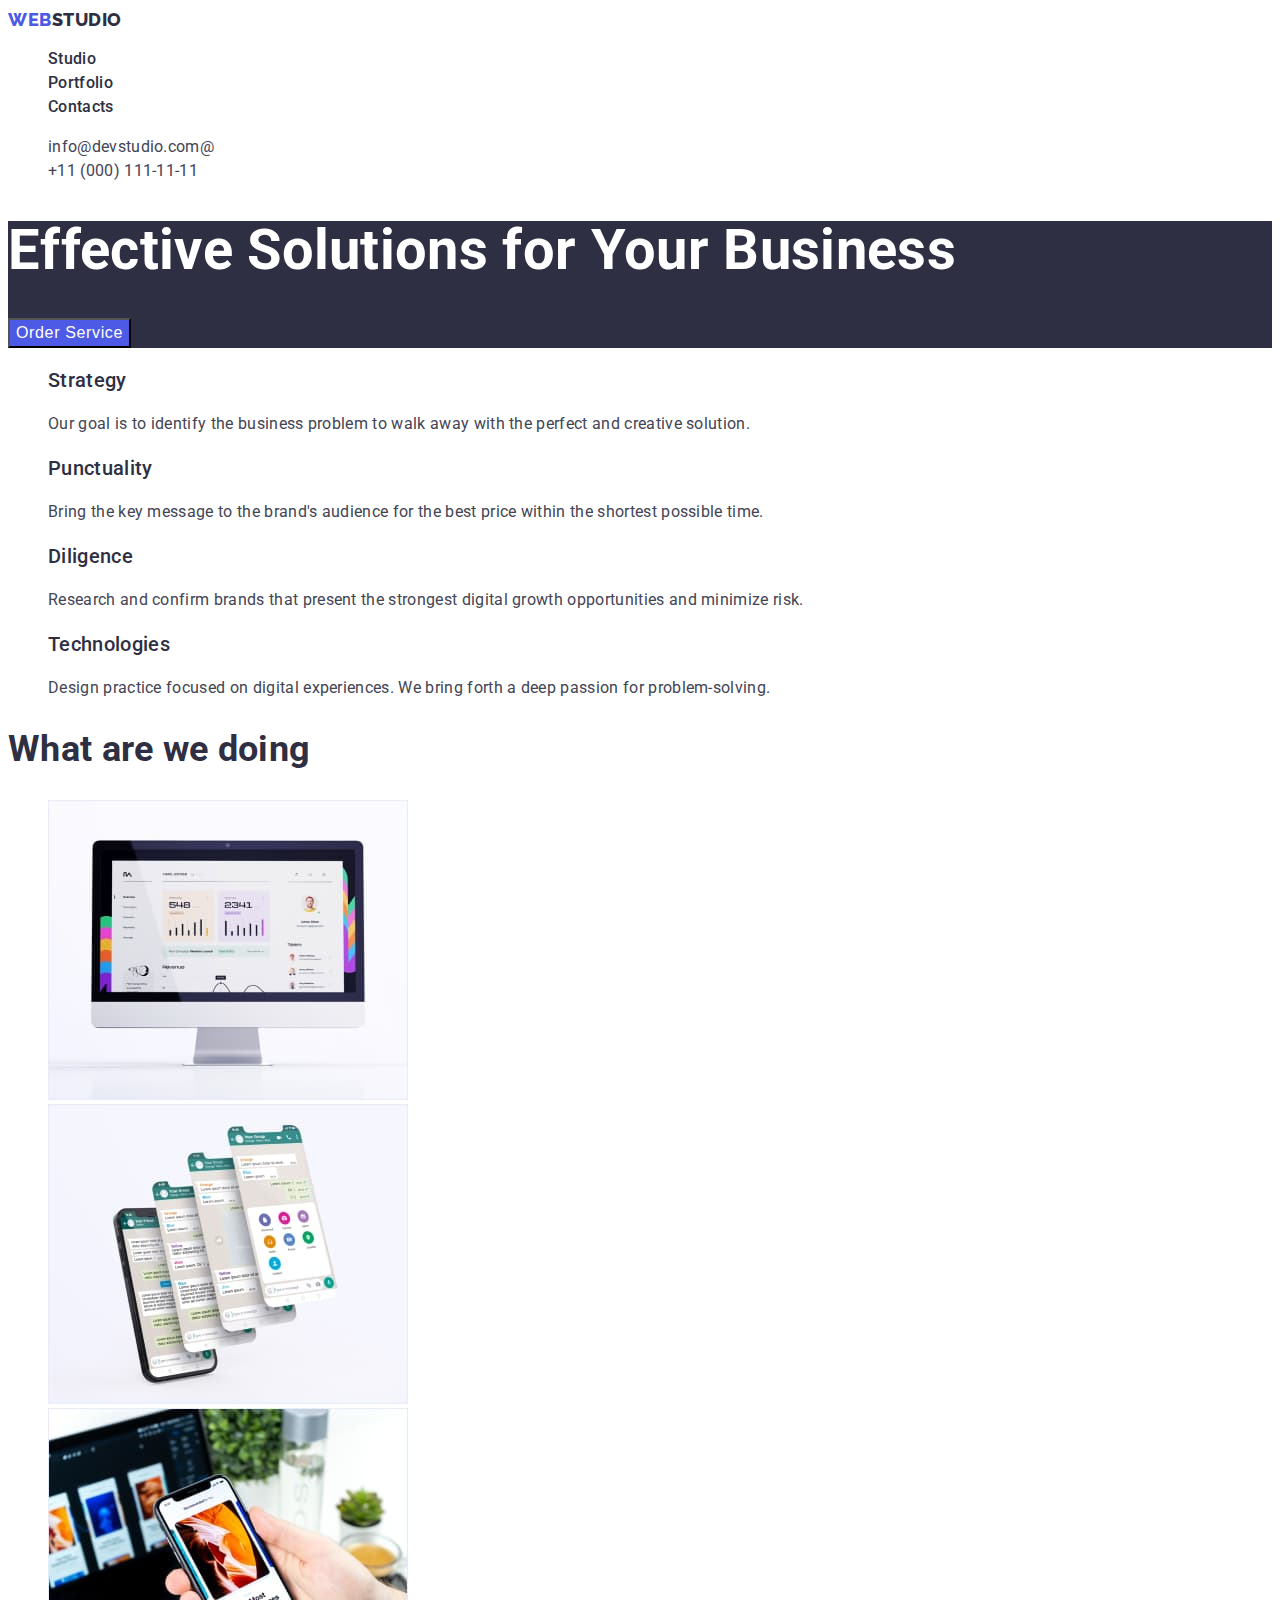
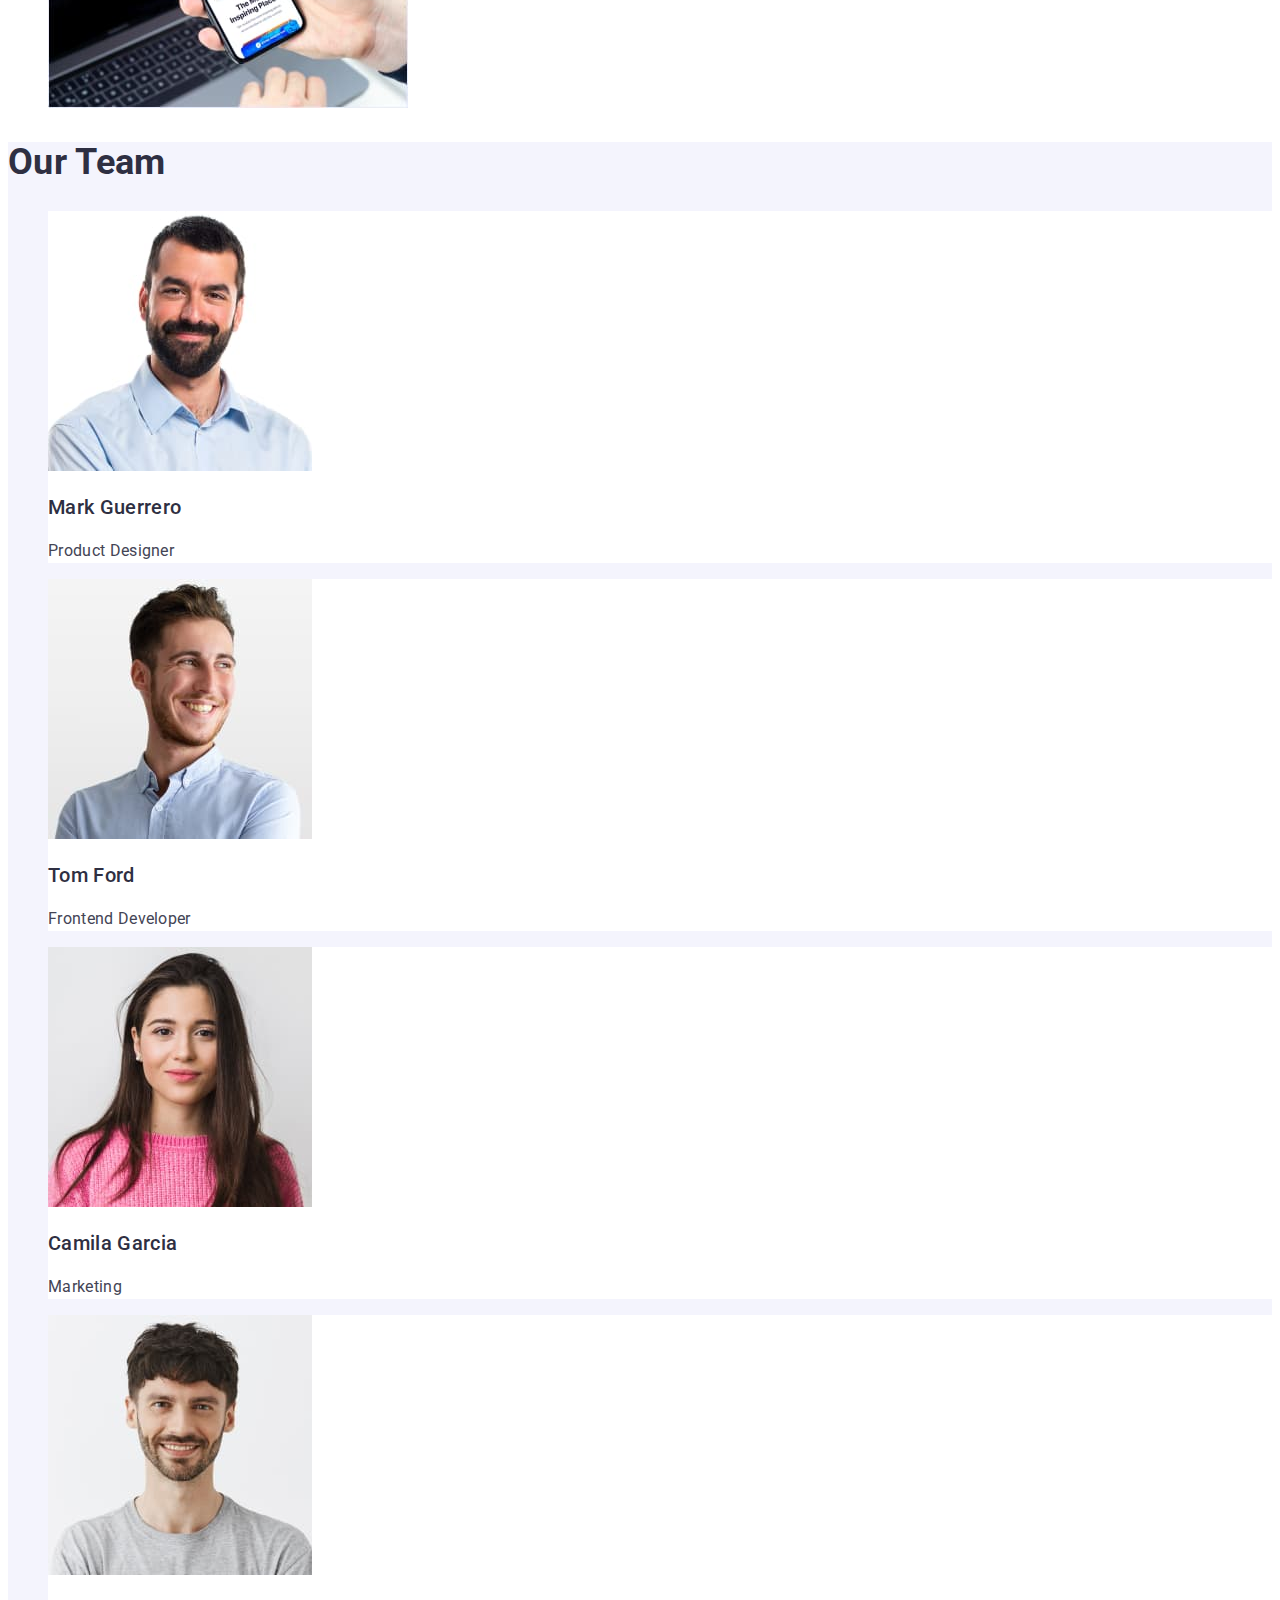
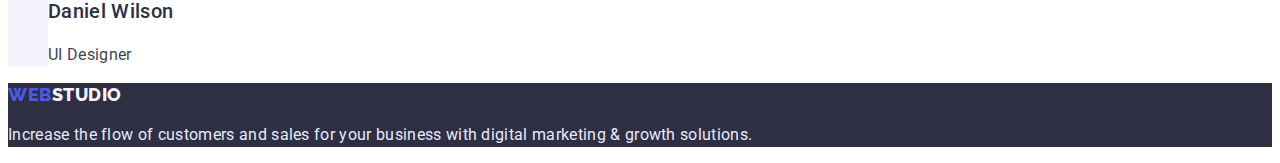
<file: index.html>
<!DOCTYPE html>
<html lang="en">
  <head>
    <meta charset="UTF-8" />
    <meta http-equiv="X-UA-Compatible" content="IE=edge" />
    <meta name="viewport" content="width=device-width, initial-scale=1.0" />
    <title>Webstodio</title>
    <link rel="preconnect" href="https://fonts.googleapis.com">
    <link rel="preconnect" href="https://fonts.gstatic.com" crossorigin>
    <link href="https://fonts.googleapis.com/css2?family=Raleway:wght@800&family=Roboto:wght@400;500;700;900&display=swap" rel="stylesheet">
    <link rel="stylesheet" href="./css/styles.css">
  </head>
  <body>
      <!-- =========header========= -->
    <header class="page-header">
      <a class="logo link" href="./index.html"><span class="span-logo">WEB</span>STUDIO</a>
      <nav class="nav">
        <ul class="menu list">
          <li class="menu-item">
            <a class="menu-link link" href="./index.html">Studio</a>
          </li>
          <li class="menu-item">
            <a class="menu-link link" href="./portfolio.html">Portfolio</a>
          </li>
          <li class="menu-item">
            <a class="menu-link link" href="#">Contacts</a>
          </li>
        </ul>
      </nav>
      <address class="address">
        <ul class="contacts-list list">
          <li class="contacts-item">
            <a class="contact-phone-number link" href="mailto:info@devstudio.com@">info@devstudio.com@</a>
          </li>
          <li class="contacts-item">
            <a class="contact-email-adress link" href="tel:110001111111">+11 (000) 111-11-11</a>
          </li>
        </ul>
      </address>
    </header>
    <main>
      <!-- =========section-hero========= -->
      <section class="hero">
        <h1 class="main-title">Effective Solutions for Your Business</h1>
        <button class="main-button" type="button">Order Service</button>
      </section>
      <!-- =========section-goal========= -->
      <section class="goal">   
          <h2 class="visually-hidden">goal</h2>
          <ul class="goal-list list">
            <li class="goal-item">
              <h3 class="goal-title">Strategy</h3>
              <p class="goal-text">Our goal is to identify the business problem to walk away with the perfect and creative solution. </p>
            </li>
            <li class="goal-item">
              <h3 class="goal-title">Punctuality</h3>
              <p class="goal-text">Bring the key message to the brand's audience for the best price within the shortest possible time.</p>
            </li>
            <li class="goal-item">
              <h3 class="goal-title">Diligence</h3>
              <p class="goal-text">Research and confirm brands that present the strongest digital growth opportunities and minimize risk.</p>
            </li>
            <li class="goal-item">
              <h3 class="goal-title">Technologies</h3>
              <p class="goal-text">Design practice focused on digital experiences. We bring forth a deep passion for problem-solving.</p>
            </li>
          </ul> 
      </section>
      <!-- =========section-services========= -->
      <section class="services">
          <h2 class="services-title">What are we doing</h2>
          <ul class="services-list list">
            <li class="services-item">
              <img class="services-img" src="./images/devices/monitor.jpg" alt="monitor with graphs">
            </li>
            <li class="services-item">
              <img class="services-img" src="./images/devices/smartphone.jpg" alt="social network and its functionality">
            </li>
            <li class="services-item">
              <img class="services-img" src="./images/devices/laptop.jpg" alt="laptop with smartphone">
            </li>
          </ul>
      </section>
      <!-- =========section-team========= -->
      <section class="team">
        <h2 class="team-title"> Our Team </h2>
        <ul class="team-list list">
          <li class="team-item">
            <img class="team-img" src="./images/team/mark-guerrero.jpg" alt="A smiling, pleasant-looking man with a thick beard and a blue shirt">
            <h3 class="team-name">Mark Guerrero</h3>
            <p class="team-text">Product Designer</p>
          </li>
          <li class="team-item">
            <img class="team-img" src="./images/team/tom-ford.jpg" alt="A smiling man with a neat beard and a blue shirt">
            <h3 class="team-name">Tom Ford</h3>
            <p class="team-text">Frontend Developer</p>
          </li>
          <li class="team-item">
            <img class="team-img" src="./images/team/camila-garcia.jpg" alt="Smiling beautiful young woman with long loose hair and knitted pink sweater">
            <h3 class="team-name">Camila Garcia</h3>
            <p class="team-text">Marketing</p>
          </li>
          <li class="team-item">
            <img class="team-img" src="./images/team/daniel-wilson.jpg" alt="A smiling young man with a neat beard in a gray t-shirt">
            <h3 class="team-name">Daniel Wilson</h3>
            <p class="team-text">UI Designer</p>
          </li>
        </ul>
      </section>
    </main>
    <footer class="page-footer">
      <a class="logo-footer-link logo link" href="./index.html"><span class="span-logo">WEB</span>STUDIO</a>
      <p class="footer-text">Increase the flow of customers and sales for your business with digital marketing & growth solutions.  </p>
    </footer>
  </body>
</html>
</file>
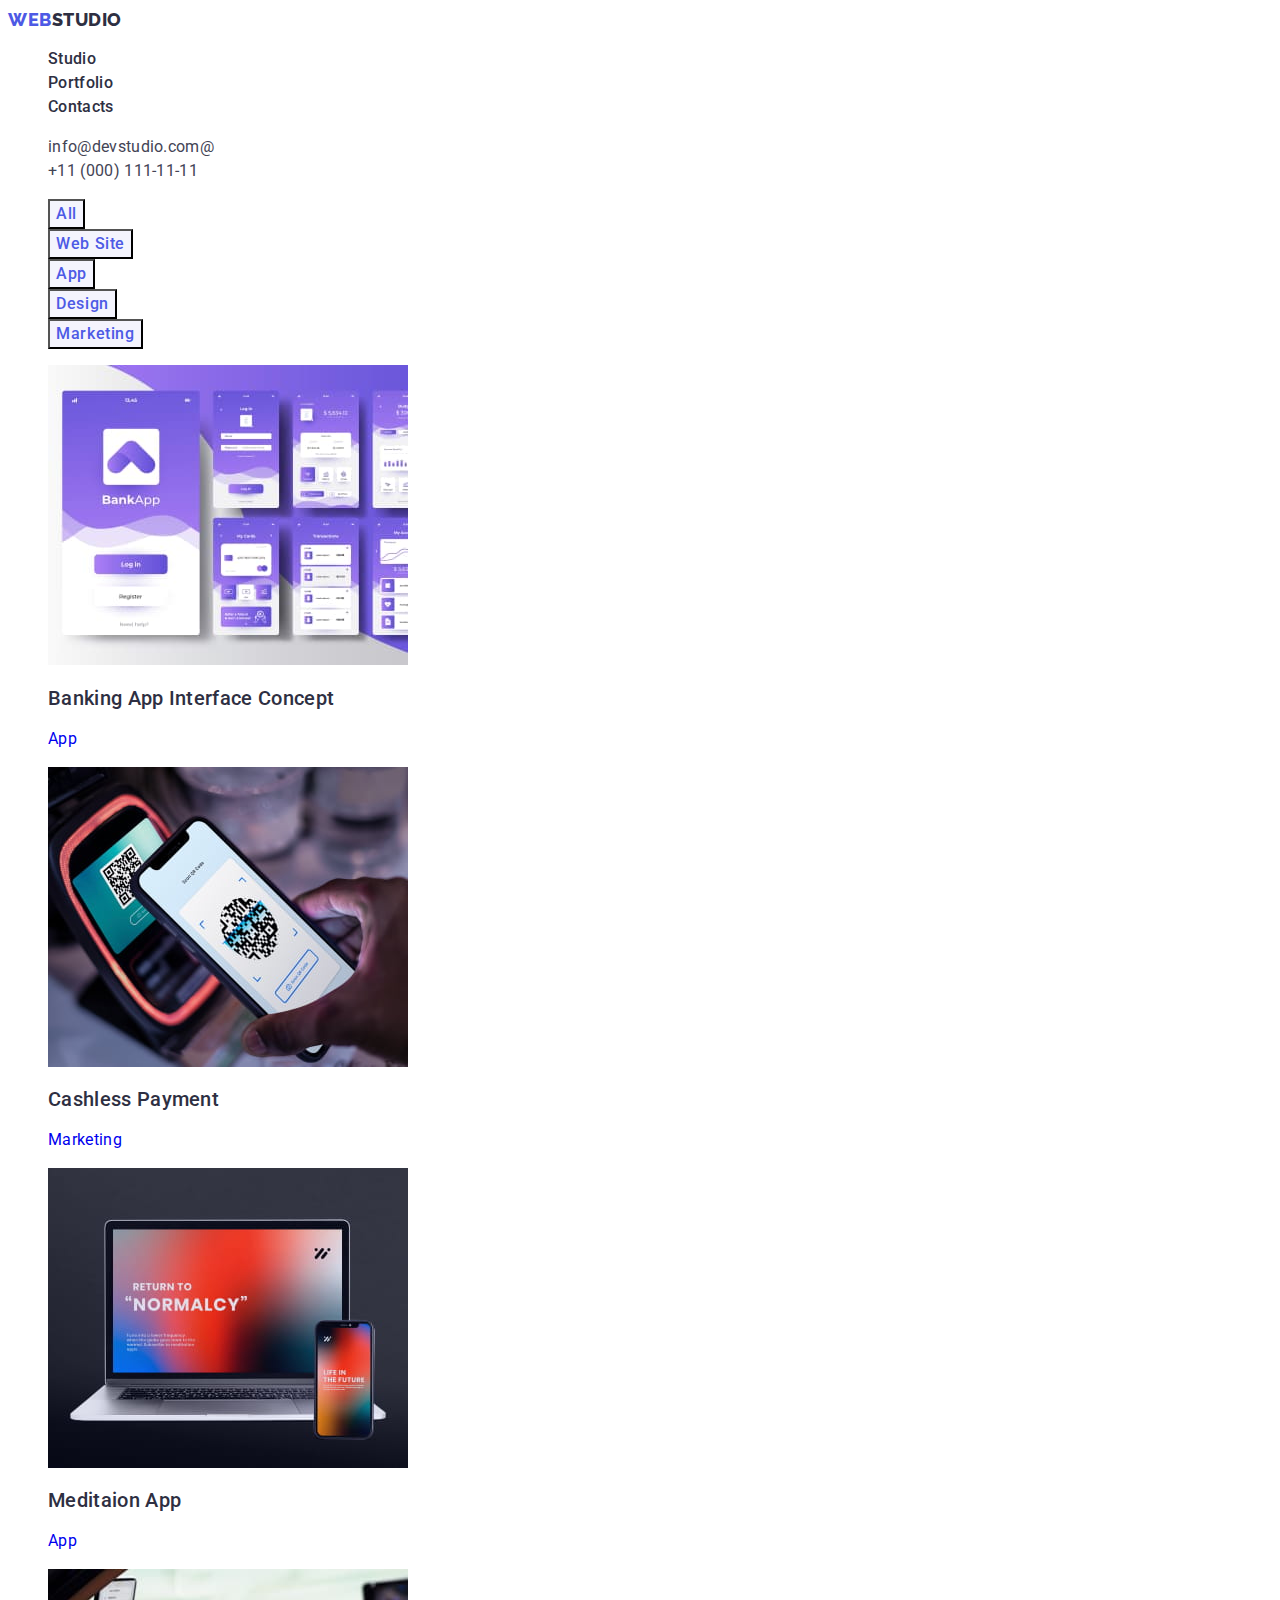
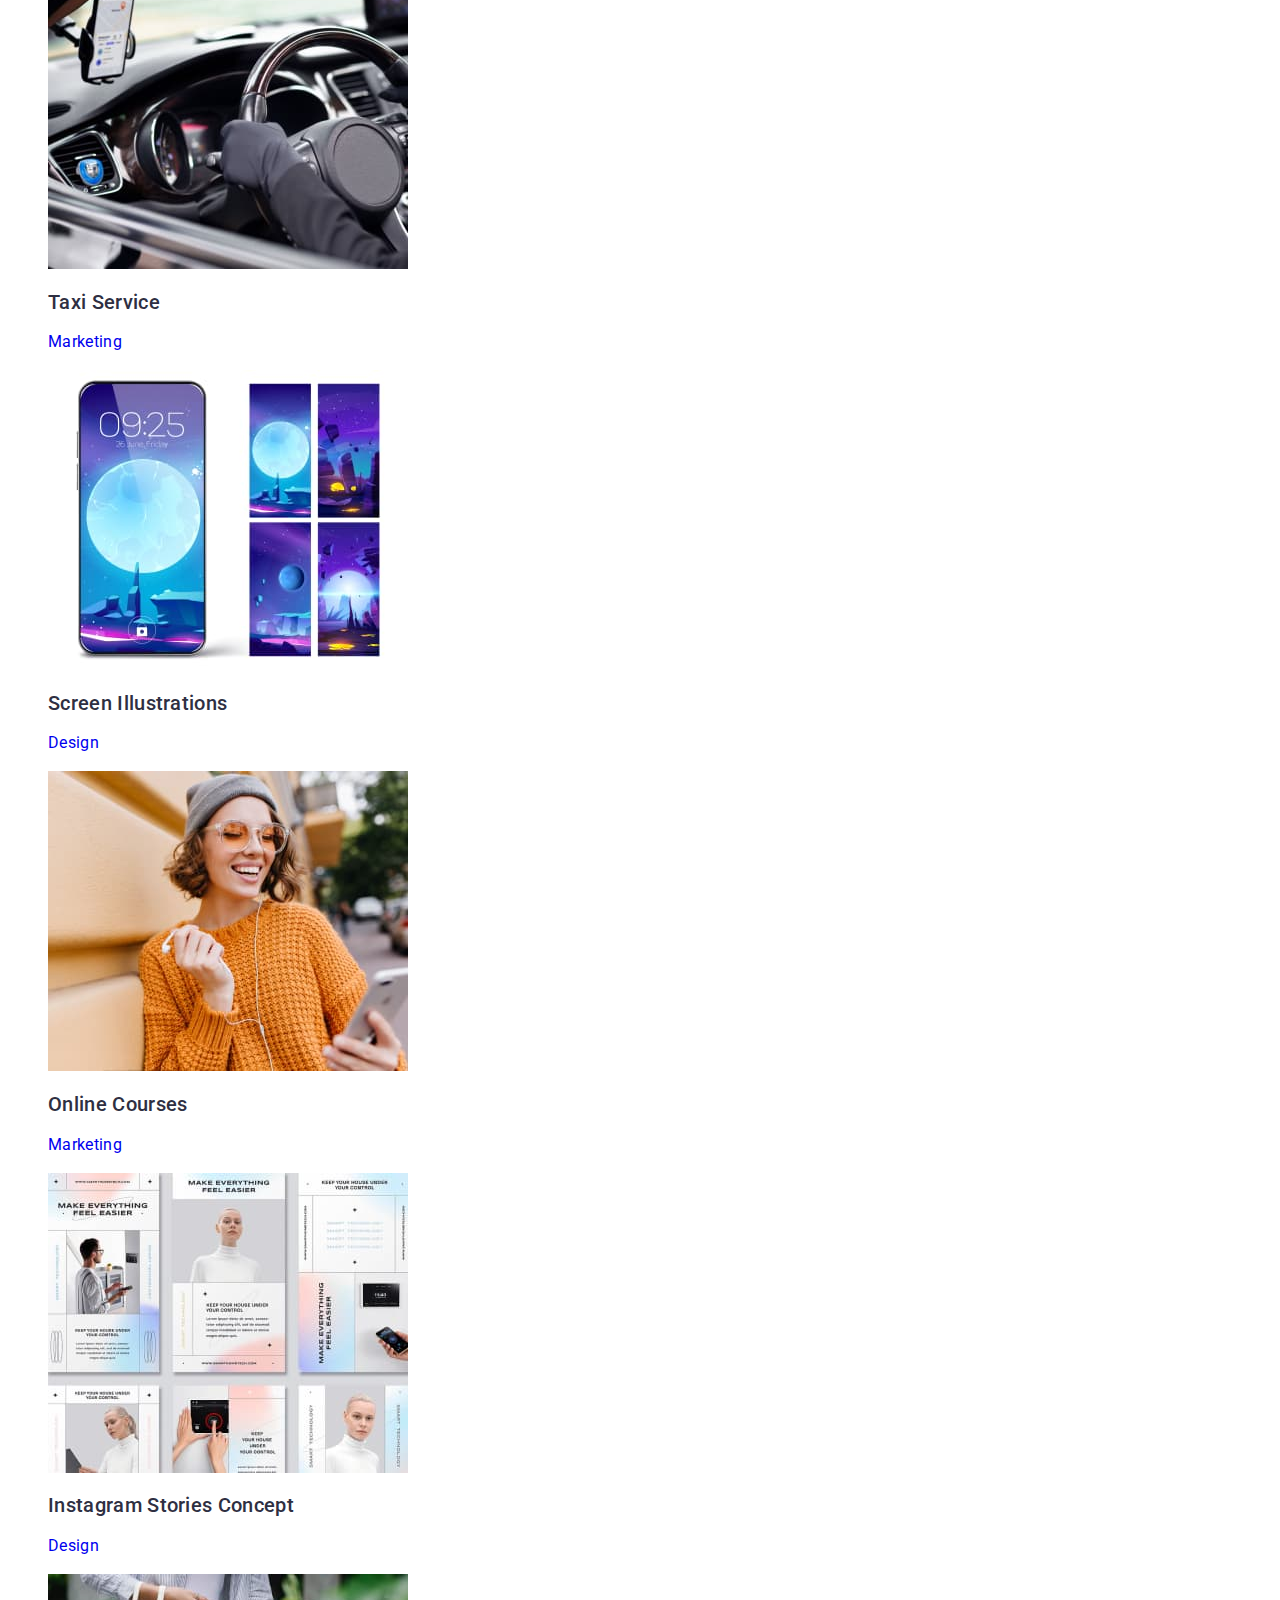
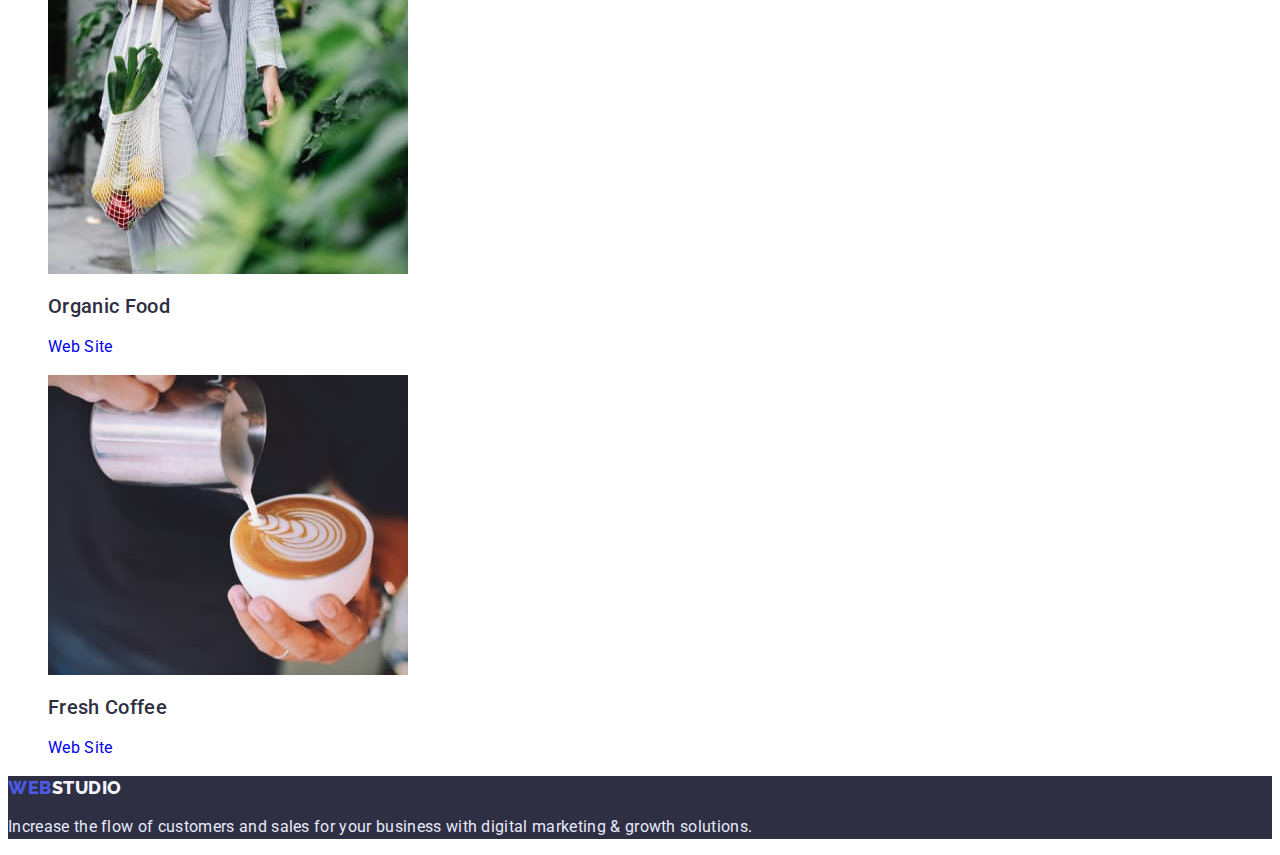
<file: portfolio.html>
<!DOCTYPE html>
<html lang="en">
<head>
    <meta charset="UTF-8">
    <meta http-equiv="X-UA-Compatible" content="IE=edge">
    <meta name="viewport" content="width=device-width, initial-scale=1.0">
    <title>Portfolio</title>
    <link rel="preconnect" href="https://fonts.googleapis.com">
    <link rel="preconnect" href="https://fonts.gstatic.com" crossorigin>
    <link href="https://fonts.googleapis.com/css2?family=Raleway:wght@800&family=Roboto:wght@400;500;700;900&display=swap" rel="stylesheet">
    <link rel="stylesheet" href="./css/styles.css">
</head>
<body>
     <!-- =========header========= -->
        <header class="page-header">
            <a class="logo link" href="./index.html"><span class="span-logo">WEB</span>STUDIO</a>
            <nav class="nav">
            <ul class="menu list">
                <li class="menu-item">
                <a class="menu-link link" href="./index.html">Studio</a>
                </li>
                <li class="menu-item">
                <a class="menu-link link" href="./portfolio.html">Portfolio</a>
                </li>
                <li class="menu-item">
                <a class="menu-link link" href="#">Contacts</a>
                </li>
            </ul>
            </nav>
            <address class="address">
                <ul class="contacts-list list">
                    <li class="contacts-item">
                    <a class="contact-phone-number link" href="mailto:info@devstudio.com@">info@devstudio.com@</a>
                    </li>
                    <li class="contacts-item">
                    <a class="contact-email-adress link" href="tel:110001111111">+11 (000) 111-11-11</a>
                    </li>
            </ul>
            </address>
        </header>
    <main>
        <section class="portfolio">
            <h1 class="visually-hidden">Filter btn Active</h1>
            <ul class="portfolio-list-btn list">
                <li class="portfolio-item-btn">
                    <button class="portfolio-btn" type="button">All</button>
                </li>
                <li class="portfolio-item-btn">
                    <button class="portfolio-btn" type="button">Web Site</button>   
                </li>
                <li class="portfolio-item-btn">
                    <button class="portfolio-btn" type="button">App</button>
                </li>
                <li class="portfolio-item-btn">
                    <button class="portfolio-btn" type="button">Design</button>
                </li>
                <li class="portfolio-item-btn">
                    <button  class="portfolio-btn" type="button">Marketing</button>
                </li>
            </ul>
            <ul class="portfolio-list-img list">
                <li class="portfolio-item-img">
                    <a class="porfolio-link-img link" href="#">
                        <img class="portfolio-img" src="./images/rows-img/banking-app.jpg" alt="">
                        <h2 class="portfolio-title">Banking App Interface Concept</h2>
                        <p class="portfolio-text">App</p>
                    </a>
                </li>
                <li class="portfolio-item-img">
                    <a class="porfolio-link-img link" href="#">
                        <img class="portfolio-img" src="./images/rows-img/cashless-payment.jpg" alt="">
                        <h2 class="portfolio-title">Cashless Payment</h2>
                        <p class="portfolio-text">Marketing</p>
                    </a>
                </li>
                <li class="portfolio-item-img">
                    <a class="porfolio-link-img link" href="#">
                        <img class="portfolio-img" src="./images/rows-img/meditaion-app.jpg" alt="">
                        <h2 class="portfolio-title">Meditaion App</h2>
                        <p class="portfolio-text">App</p>
                    </a>
                </li>
                <li class="portfolio-item-img">
                    <a class="porfolio-link-img link" href="#">
                        <img class="portfolio-img" src="./images/rows-img/taxi-service.jpg" alt="">
                        <h2 class="portfolio-title">Taxi Service</h2>
                        <p class="portfolio-text">Marketing</p>
                    </a>
                </li>
                <li class="portfolio-item-img">
                    <a class="porfolio-link-img link" href="#">
                        <img class="portfolio-img" src="./images/rows-img/screen-illustrations.jpg" alt="">
                        <h2 class="portfolio-title">Screen Illustrations</h2>
                        <p class="portfolio-text">Design</p>
                    </a>
                </li>
                <li class="portfolio-item-img">
                    <a class="porfolio-link-img link" href="#">
                        <img class="portfolio-img" src="./images/rows-img/online-courses.jpg" alt="">
                        <h2 class="portfolio-title">Online Courses</h2>
                        <p class="portfolio-text">Marketing</p>
                    </a>
                </li>
                <li class="portfolio-item-img">
                    <a class="porfolio-link-img link" href="#">
                        <img class="portfolio-img" src="./images/rows-img/instagram-stories.jpg" alt="">
                        <h2 class="portfolio-title">Instagram Stories Concept</h2>
                        <p class="portfolio-text">Design</p>
                    </a>
                </li>
                <li class="portfolio-item-img">
                    <a class="porfolio-link-img link" href="#">
                        <img class="portfolio-img" src="./images/rows-img/organic-food.jpg" alt="">
                        <h2 class="portfolio-title">Organic Food</h2>
                        <p class="portfolio-text">Web Site</p>
                    </a>
                </li>
                <li class="portfolio-item-img">
                    <a class="porfolio-link-img link" href="#">
                        <img class="portfolio-img" src="./images/rows-img/fresh-coffee.jpg" alt="">
                        <h2 class="portfolio-title">Fresh Coffee</h2>
                        <p class="portfolio-text">Web Site</p>
                    </a>
                </li>
            </ul>
        </section>
    </main>
        <!-- =========footer========= -->
        <footer class="page-footer">
            <a class="logo-footer-link logo link" href="./index.html"><span class="span-logo">WEB</span>STUDIO</a>
            <p class="footer-text">Increase the flow of customers and sales for your business with digital marketing & growth solutions.  </p>
        </footer>
</body>
</html>
</file>
<file: css/styles.css>
body {
    font-family: 'Roboto', sans-serif;
    letter-spacing: 0.02em;
    color: var(--main-color);
}
:root {
    --main-color:#434455;
    --main-dark-color:#2E2F42;
    --main-light-color:#F4F4FD;
    --color-hover-effect:#404BBF;
    --main-blue-color: #4D5AE5;
    --main-white-color: #FFFFFF;
    --main-silvery-color: #E7E9FC;
}
.list {
    list-style: none;
}
.link {
    text-decoration: none;
}
.visually-hidden {
    position: absolute;
    width: 1px;
    height: 1px;
    margin: -1px;
    border: 0;
    padding: 0;
    
    white-space: nowrap;
    clip-path: inset(100%);
    clip: rect(0 0 0 0);
    overflow: hidden;
}
/* ---------header-section--------- */
 /* ---------logo--------- */
.logo {
    font-family: 'Raleway', sans-serif;
    font-weight: 800;
    font-size: 18px;
    line-height: 1.3;
    letter-spacing: 0.03em;
    text-transform: uppercase;
    color: var(--main-dark-color);
}
.span-logo {
    color: var(--main-blue-color);
}

/* ---------navigation-menu--------- */
.menu-link {
    font-weight: 500;
    font-size: 16px;
    line-height: 1.5;
    color: var(--main-dark-color);
}
.menu-link:hover,
.menu-link:focus {
    color: var(--color-hover-effect);
}

/* ---------contacts-number--------- */
/* ---------contacts-email--------- */
.contact-phone-number {
    font-style: normal;
    font-size: 16px;
    line-height: 1.5;
    color: var(--main-color);
}
.contact-phone-number:hover,
.contact-phone-number:focus {
    color: var(--color-hover-effect);
}

.contact-email-adress {
    font-style: normal;
    font-size: 16px;
    line-height: 1.5;
    color: var(--main-color);
}
.contact-email-adress:hover,
.contact-email-adress:focus {
    color: var(--color-hover-effect);
}

/* ---------hero-section--------- */
.hero {
    background: var(--main-dark-color);
}
.main-title {
    font-weight: 700;
    font-size: 56px;
    line-height: 1.07;
    color: var(--main-white-color);

}
.main-button {
    font-weight: 500;
    font-size: 16px;
    line-height: 1.5;
    letter-spacing: 0.04em;
    color: var(--main-white-color);
    background: var(--main-blue-color);
    cursor: pointer;
}
.main-button:hover,
.main-button:focus {
    color: var(--color-hover-effect);
}

/* ---------goal-section--------- */
.goal-title {
    font-weight: 500;
    font-size: 20px;
    line-height: 1.2;
    color: var(--main-dark-color);
}
.goal-text {

    font-size: 16px;
    line-height: 1.5;
}

/* ---------services-section--------- */
.services-title {
    font-weight: 700;
    font-size: 36px;
    line-height: 1.1;
    color: var(--main-dark-color)
}
.services-img {
    width: 360px;
    height: 300px;
}

/* ---------team-section--------- */
.team {
    background: var(--main-light-color);
}
.team-title {
    font-weight: 700;
    font-size: 36px;
    line-height: 40px;
    color: var(--main-dark-color);
}
.team-item {
    background: var(--main-white-color);
}
.team-img {
    width: 264px;
    height: 260px;
}
.team-name {
    font-weight: 500;
    font-size: 20px;
    line-height: 1.2;
    color: var(--main-dark-color);
}
.team-text {
    font-size: 16px;
    line-height: 1.5;
    color: var(--main-color);
}

/* ---------footer--------- */
.page-footer {
    background: var(--main-dark-color);
    color: var(--main-light-color);
}
.logo-footer-link {
    color: var(--main-light-color);
}
.footer-text {
    font-size: 16px;
    line-height: 1.5;
    color: var(--main-silvery-color);
}

/* ---------porfolio-section-btn--------- */
.portfolio-btn {
    font-family: 'Roboto', sans-serif;
    font-weight: 500;
    font-size: 16px;
    line-height: 1.5;
    letter-spacing: 0.04em;
    color: var(--main-blue-color);
    background: var(--main-light-color);
    cursor: pointer;
}
.portfolio-btn:hover,
.portfolio-btn:focus {
    background: var(--color-hover-effect);
    color: var(--main-white-color);
}

/* ---------porfolio-img--------- */
.portfolio-img {
    width: 360px;
    height: 300px;
}
.portfolio-title {
    font-weight: 500;
    font-size: 20px;
    line-height: 1.2;
    color: var(--main-dark-color);
}
.portfolio-text {
    font-weight: 400;
    font-size: 16px;
    line-height: 24px; 
}
</file>
